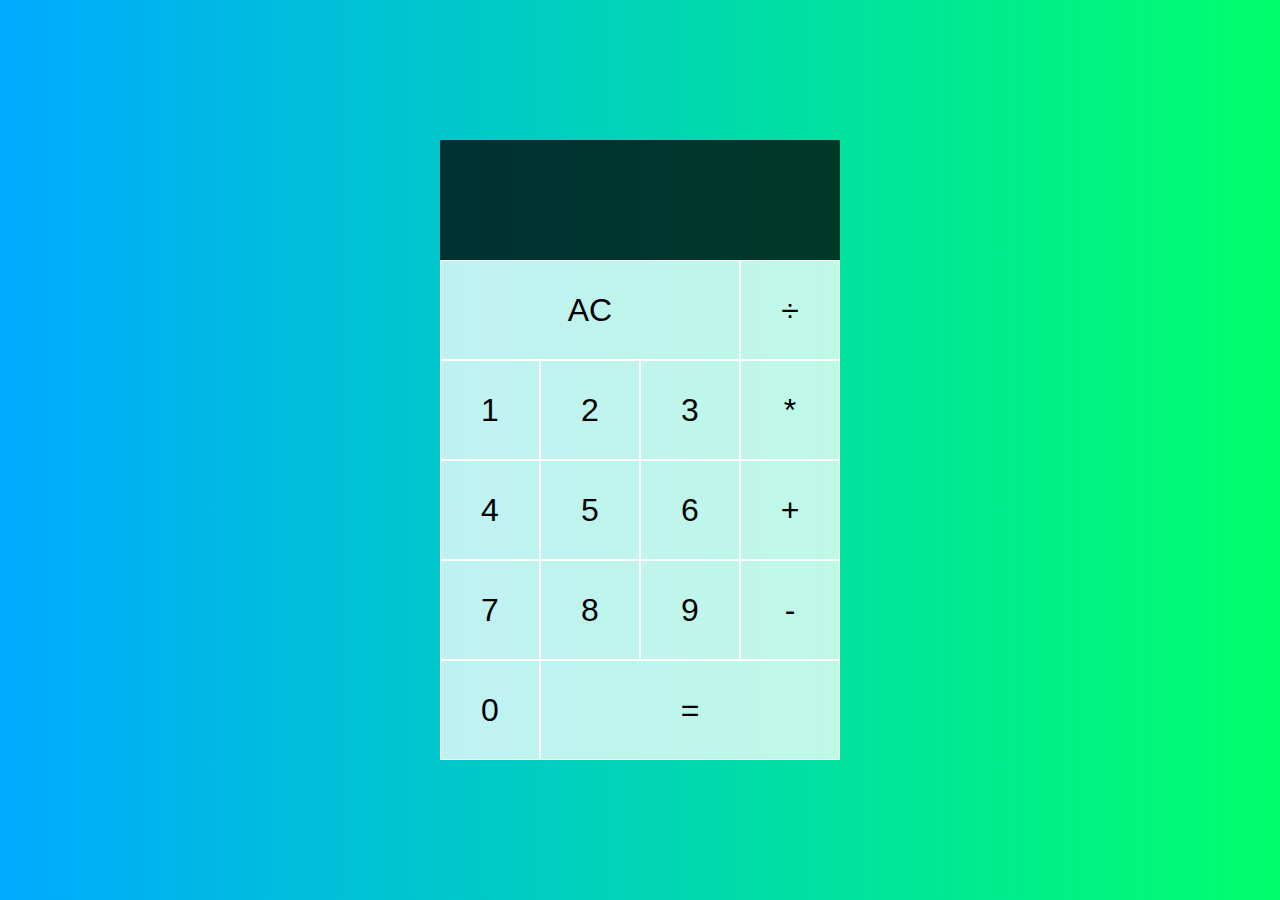
<file: Calculatrice/index.html>
<!DOCTYPE html>
<html lang="en">
<head>
  <meta charset="UTF-8">
  <meta name="viewport" content="width=device-width, initial-scale=1.0">
  <meta http-equiv="X-UA-Compatible" content="ie=edge">
  <title>Calculator</title>
  <link href="style.css" rel="stylesheet">
  <script src="script.js" type="module" defer></script>
</head>
<body>
  <div class="calculator-grid" data-grid-contener>
    <div class="output">
      <div data-previous-operand class="previous-operand"></div>
      <div data-current-operand class="current-operand"></div>
    </div>
    <button data-all-clear class="span-three">AC</button>
    <button data-operation>÷</button>
    <button data-number>1</button>
    <button data-number>2</button>
    <button data-number>3</button>
    <button data-operation>*</button>
    <button data-number>4</button>
    <button data-number>5</button>
    <button data-number>6</button>
    <button data-operation>+</button>
    <button data-number>7</button>
    <button data-number>8</button>
    <button data-number>9</button>
    <button data-operation>-</button>
    <button data-number>0</button>
    <button data-equals class="span-three">=</button>
  </div>
</body>
</html>
</file>
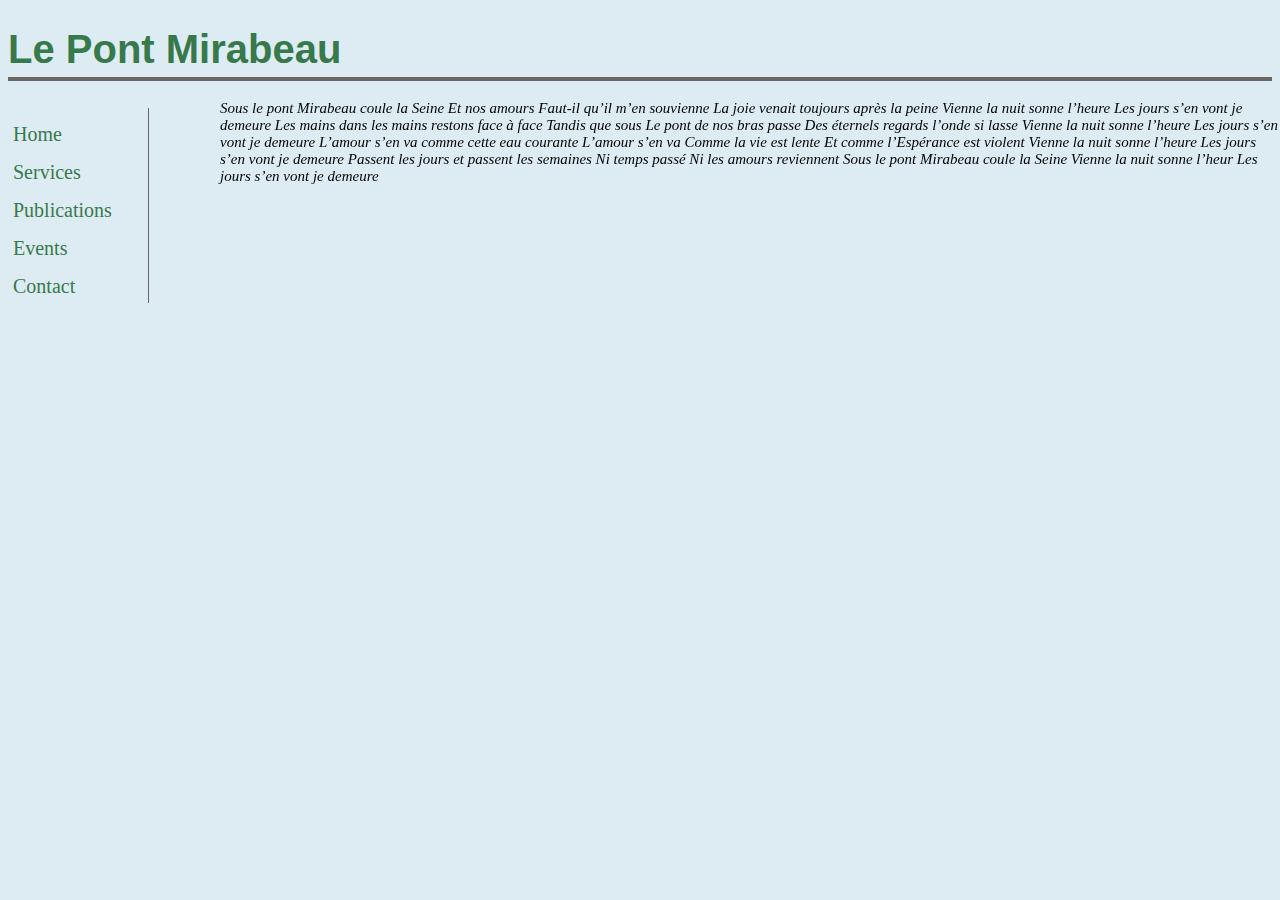
<file: Menu Déroulant/index.html>
<!DOCTYPE html>
<html lang="en">
<head>
    <meta charset="UTF-8">
    <meta http-equiv="X-UA-Compatible" content="IE=edge">
    <meta name="viewport" content="width=device-width, initial-scale=1.0">
    <title>Vocabulaire</title>
    <link rel="stylesheet" href="style.css">
    <style>
        #paragraph {
            transition: margin-left 0.3s ease-out;
        }

        #paragraph.shifted {
            margin-left: 200px; /* Ajustez la valeur selon vos besoins */
        }
    </style>
    <script>
        function shiftParagraph() {
            var paragraph = document.getElementById("paragraph");
            paragraph.classList.toggle("shifted");
        }
    </script>
</head>
<body>

<h1>Le Pont Mirabeau</h1>
<nav>
  <ul id="menuderoulant">
    <li>Home</li>
    <li id="A" onmouseover="shiftParagraph()" onmouseout="shiftParagraph()">Services
      <ul class="secret">
        <li><a href="https://openclassrooms.com">Strategy</a></li>
        <li><a href="https://openclassrooms.com">Optimization</a></li>
      </ul>
    </li>
    <li id="A" onmouseover="shiftParagraph()" onmouseout="shiftParagraph()">Publications
      <ul class="secret">
        <li><a href="https://openclassrooms.com">Articles</a></li>
        <li><a href="https://openclassrooms.com">Tutorials</a></li>
      </ul>
    </li>
    <li>Events</li>
    <li>Contact</li>
  </ul>
</nav>

<section>
  <p id="paragraph">Sous le pont Mirabeau coule la Seine Et nos amours Faut-il qu’il m’en souvienne La joie venait toujours après la peine Vienne la nuit sonne l’heure Les jours s’en vont je demeure Les mains dans les mains restons face à face Tandis que sous  Le pont de nos bras passe Des éternels regards l’onde si lasse Vienne la nuit sonne l’heure Les jours s’en vont je demeure L’amour s’en va comme cette eau courante L’amour s’en va Comme la vie est lente Et comme l’Espérance est violent Vienne la nuit sonne l’heure Les jours s’en vont je demeure Passent les jours et passent les semaines Ni temps passé Ni les amours reviennent Sous le pont Mirabeau coule la Seine Vienne la nuit sonne l’heur Les jours s’en vont je demeure</p>
</section>
</body>
</html>
</file>
<file: Calculatrice/style.css>
*, *::before, *::after {
    box-sizing: border-box;
    font-family: Gotham Rounded, sans-serif;
    font-weight: normal;
  }
  
  body {
    padding: 0;
    margin: 0;
    background: linear-gradient(to right, #00AAFF, #00FF6C);
  }
  
  .calculator-grid {
    display: grid;
    justify-content: center;
    align-content: center;
    min-height: 100vh;
    grid-template-columns: repeat(4, 100px);
    grid-template-rows: minmax(120px, auto) repeat(5, 100px);
  }
  
  .calculator-grid > button {
    cursor: pointer;
    font-size: 2rem;
    border: 1px solid white;
    outline: none;
    background-color: rgba(255, 255, 255, .75);
  }
  
  .calculator-grid > button:hover {
    background-color: rgba(255, 255, 255, .9);
  }
  
  .span-two {
    grid-column: span 2;
  }
  .span-three {
    grid-column: span 3;
  }
  .span-four {
    grid-column: span 4;
  }
  
  .output {
    grid-column: 1 / -1;
    background-color: rgba(0, 0, 0, .75);
    display: flex;
    align-items: flex-end;
    justify-content: space-around;
    flex-direction: column;
    padding: 10px;
    word-wrap: break-word;
    word-break: break-all;
  }
  
  .output .previous-operand {
    color: rgba(255, 255, 255, .75);
    font-size: 1.5rem;
  }
  
  .output .current-operand {
    color: white;
    font-size: 2.5rem;
  }
</file>
<file: Menu Déroulant/style.css>
body {
  background-color: rgb(221, 236, 243);
  padding: 0px;
  border: 0;
  font: 20px Comic;
}

h1 {
  height: 50px;
  border-bottom: 4px inset rgb(107, 102, 102);
  font-family: 'Franklin Gothic Medium', 'Arial Narrow', Arial, sans-serif;
  color: rgb(56, 121, 76); /* Couleur raffinée des titres */
}

#menuderoulant {
  list-style-type: none;
  margin: -40px;
  margin-top: 0px;
  text-align: left;
  float: left;
  width: 140px;
  border-right: 1px inset rgb(107, 102, 102);
}

li {
  display: block;
  font-family: 'Times New Roman', Times, serif;
  margin: 5px;
  position: relative;
  padding-top: 10px;
  text-decoration: none;
  color: rgb(56, 121, 76);
  border-radius: 5px;
  width: 125px;
}

li:hover .secret {
  display: block;
  text-align: center;
  font-size: 15px;
  top: -5px;
  left: 90px;
}

.secret {
  display: none;
  position: absolute;
}

li:not(#A):hover {
  background-color: rgb(118, 128, 185);
  padding: 5px 5px;
}

p {
  position: fixed;
  top: 100px;
  left: 220px;
  font-size: 15px;
  font-style: italic;
  font-family: Georgia, 'Times New Roman', Times, serif;
  margin: 0px;
  padding: 0px;
}

a {
  font-family: 'Courier New', Courier, monospace;
  color: rgb(0, 0, 0);
}

#A:hover {
  background-color: rgb(163, 174, 231);
  padding: 5px 5px;
}
</file>
